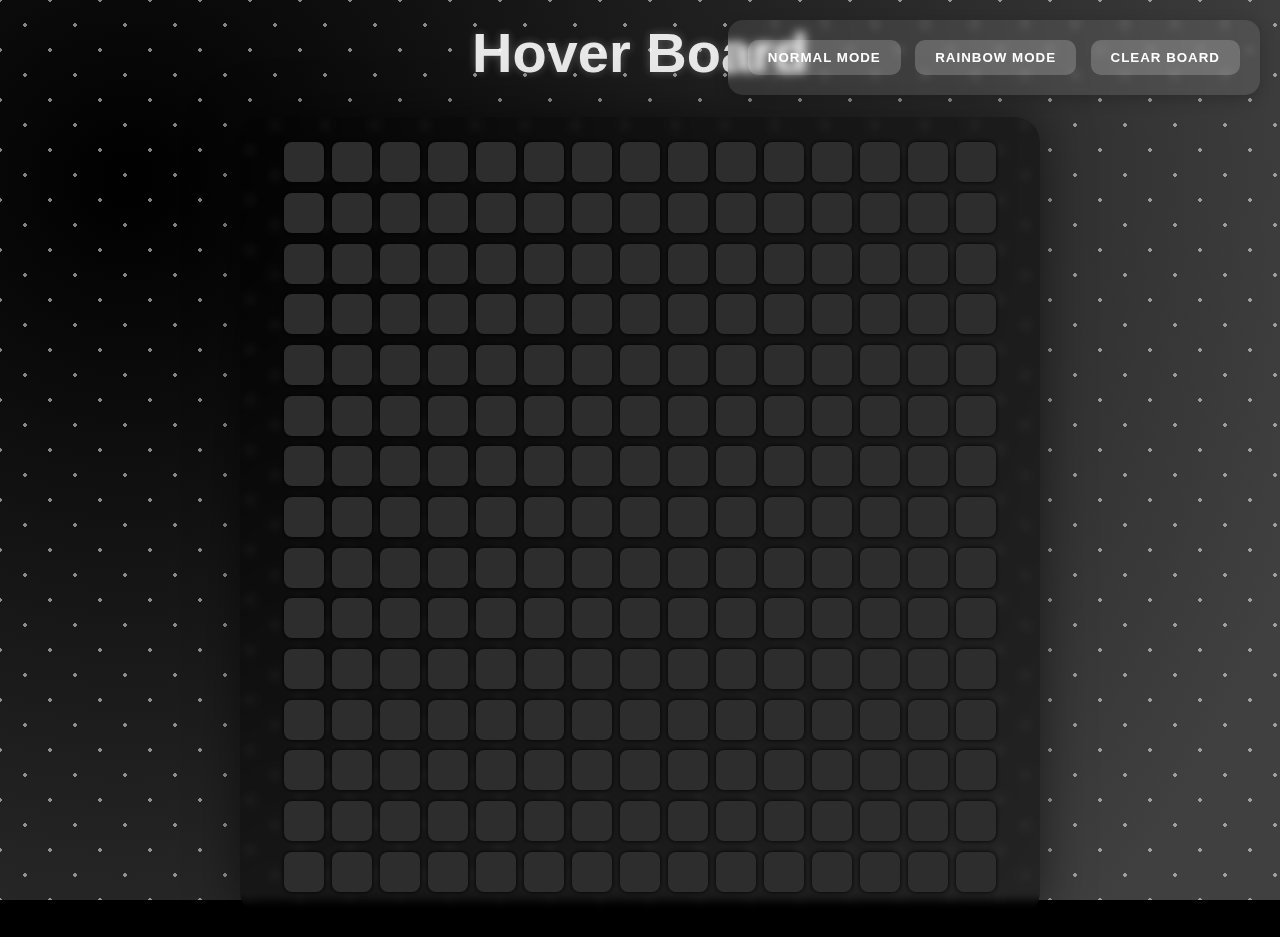
<file: HTML CSS Projects/Hoverboard/index.html>
<!DOCTYPE html>
<html lang="en">
<head>
    <meta charset="UTF-8">
    <meta name="viewport" content="width=device-width, initial-scale=1.0">
    <link rel="stylesheet" href="style.css" />
    <title>HoverBoard</title>
</head>
<body>
    <div class="background-animation"></div>
    <div class="background-particles"></div>
    <div class="main-wrapper">
        <div class="controls">
            <button class="control-btn" id="normalMode">Normal Mode</button>
            <button class="control-btn" id="rainbowMode">Rainbow Mode</button>
            <button class="control-btn" id="clearBoard">Clear Board</button>
        </div>
        <h1 class="title">Hover Board</h1>
        <div class="container" id="container"></div>
    </div>
    <script src="app.js"></script>
</body>
</html>
</file>
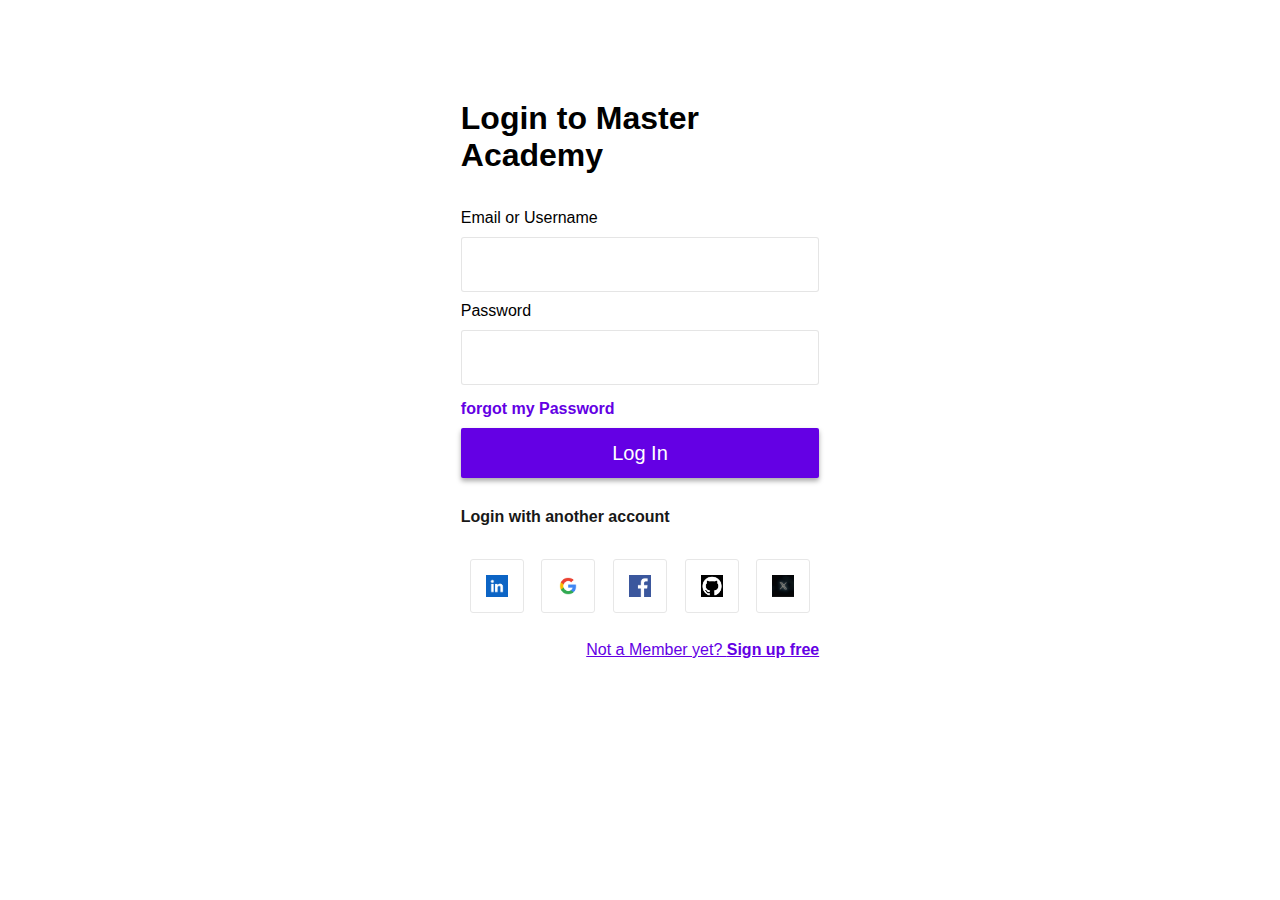
<file: HTML CSS Projects/Master academy Login page/index.html>
<!DOCTYPE html>
<html lang="en">
<head>
    <meta charset="UTF-8">
    <meta name="viewport" content="width=device-width, initial-scale=1.0">
    <title>Master Academy Login Page Clone</title>
    <link rel="stylesheet" href="style.css">
</head>
<body>
    <div class="container">
        <div class="header">
            <h1>Login to Master Academy</h1>
        </div>
        <form action="">
            <label for="">Email or Username</label>
            <input type="text" name="" id="">
            <label for="">Password</label>
            <input type="Password" name="" id="">
            <a href="#">forgot my Password </a>
            <input type="submit" value="Log In">
        </form>
        <div class="footer">
            <h3>Login with another account</h3>
            <div class="images">
                <img src="images1.png" alt="">
                <img src="images2.png" alt="">
                <img src="images3.png" alt="">
                <img src="images4.png" alt="">
                <img src="images5.png" alt="">
            </div>
            <a href="#">Not a Member yet? <strong>Sign up free</strong></a>
        </div>
    </div> 
</body>
</html>
</file>
<file: HTML CSS Projects/Hoverboard/style.css>
* {
    box-sizing: border-box;
    margin: 0;
    padding: 0;
}

body {
    margin: 0;
    font-family: 'Arial', sans-serif;
    min-height: 100vh;
    background: #000;
    position: relative;
    overflow: hidden;
    display: flex;
    flex-direction: column;
    align-items: center;
    justify-content: center;
}

.background-animation {
    position: fixed;
    top: 0;
    left: 0;
    width: 100%;
    height: 100%;
    z-index: -1;
    background: 
        radial-gradient(circle at 10% 20%, rgb(0, 0, 0) 0%, rgb(64, 64, 64) 90.2%);
    animation: backgroundMove 20s ease infinite;
}

.background-particles {
    position: fixed;
    top: 0;
    left: 0;
    width: 100%;
    height: 100%;
    z-index: -1;
    opacity: 0.5;
    background-image: 
        radial-gradient(white 2px, transparent 2px),
        radial-gradient(white 2px, transparent 2px);
    background-size: 50px 50px;
    background-position: 0 0, 25px 25px;
    animation: particleFloat 0s linear infinite;
}

@keyframes backgroundMove {
    0%, 100% { background-position: 0% 50%; }
    50% { background-position: 100% 50%; }
}

@keyframes particleFloat {
    0% { transform: translateY(0); }
    100% { transform: translateY(-1000px); }
}

.main-wrapper {
    width: 100%;
    display: flex;
    flex-direction: column;
    align-items: center;
    justify-content: center;
    padding: 20px;
    min-height: 100vh;
}

.controls {
    position: fixed;
    top: 20px;
    right: 20px;
    background: rgba(255, 255, 255, 0.1);
    padding: 15px;
    border-radius: 15px;
    backdrop-filter: blur(5px);
    box-shadow: 0 4px 15px rgba(0, 0, 0, 0.2);
    z-index: 1000;
}

.control-btn {
    background: rgba(255, 255, 255, 0.2);
    border: none;
    color: white;
    padding: 10px 20px;
    margin: 5px;
    border-radius: 10px;
    cursor: pointer;
    transition: all 0.3s ease;
    font-weight: bold;
    text-transform: uppercase;
    letter-spacing: 1px;
}

.control-btn:hover {
    background: rgba(255, 255, 255, 0.3);
    transform: scale(1.05);
    box-shadow: 0 0 15px rgba(255, 255, 255, 0.3);
}

.title {
    color: #fff;
    text-align: center;
    margin-bottom: 2rem;
    font-size: 3.5rem;
    text-shadow: 0 0 10px rgba(255, 255, 255, 0.3);
    opacity: 0.9;
    animation: glow 2s ease-in-out infinite alternate;
}

@keyframes glow {
    from {
        text-shadow: 0 0 10px #fff, 0 0 20px #fff, 0 0 30px #e60073;
    }
    to {
        text-shadow: 0 0 20px #fff, 0 0 30px #ff4da6, 0 0 40px #ff4da6;
    }
}

.container {
    width: 800px;
    height: 800px;
    display: flex;
    align-items: center;
    justify-content: center;
    flex-wrap: wrap;
    padding: 20px;
    border-radius: 25px;
    background: rgba(0, 0, 0, 0.4);
    box-shadow: 0 0 50px rgba(0, 0, 0, 0.5);
    transition: transform 0.3s ease;
    backdrop-filter: blur(5px);
    margin: 0 auto;
}

.container:hover {
    transform: scale(1.02);
}

.square {
    background-color: #2d2d2d;
    box-shadow: 0 0 4px #000;
    height: 40px;
    width: 40px;
    margin: 4px;
    transition: all 0.3s ease;
    border-radius: 8px;
    cursor: pointer;
    position: relative;
    overflow: hidden;
}

.square:hover {
    transform: scale(1.2) rotate(5deg);
    transition-duration: 0.2s;
    z-index: 2;
}

.ripple {
    position: absolute;
    background: rgba(255, 255, 255, 0.7);
    width: 100%;
    height: 100%;
    border-radius: 50%;
    transform: scale(0);
    animation: ripple 0.6s linear;
    pointer-events: none;
}

@keyframes ripple {
    to {
        transform: scale(4);
        opacity: 0;
    }
}

.mode-rainbow .square:hover {
    animation: rainbow 2s linear infinite;
}

@keyframes rainbow {
    0% { background: #ff0000; }
    17% { background: #ff8000; }
    33% { background: #ffff00; }
    50% { background: #00ff00; }
    67% { background: #0000ff; }
    83% { background: #8000ff; }
    100% { background: #ff0000; }
}

@media (max-width: 900px) {
    .container {
        width: 95%;
        height: auto;
        aspect-ratio: 1;
    }
    
    .square {
        height: 30px;
        width: 30px;
        margin: 3px;
    }
    
    .title {
        font-size: 2.5rem;
    }
}
</file>
<file: HTML CSS Projects/Master academy Login page/style.css>
*{
    margin:0;
    padding:0;
    box-sizing:border-box;
}

:root{
    --main-color:#6400e4;
    --box-shadow:0px 3px 5px 0px rgba(0,0,0,0.34);
    --hover-shadow:0px 4px 4px 0px rgba(3,3,3,0.561);
    --nav-shadow:0px 0px 10px 0px rgba(0,0,0,0.100);
    --light-black:#141c3a;
}

body{
    font-family:"Nunito", sans-serif;
}

.container{
    width:28%;
    margin:100px auto;
}

form{
    display:flex;
    flex-direction: column;
    margin: 30px 0;
}

form label{
    margin:5px 0;
}

form input[type="text"],input[type="Password"]{
    height:55px;
    margin:5px 0;
    border:0.5px solid #b8b8b85d;
    border-radius:3px;
    padding:0 15px;
    font-size:20px;
    font-family:"Nunito", sans-serif;
}

form a{
    margin:10px 0;
    text-decoration:none;
    color:var(--main-color);
    font-weight:bold;
}

form input[type="submit"]{
    height:50px;
    background:var(--main-color);
    font-size:20px;
    font-family:"Nunito", sans-serif;
    border:none;
    border-radius: 2px;
    color: white;
    box-shadow: var(--box-shadow);
    cursor:pointer;
}

form input[type="submit"]:hover{
    box-shadow:var(--hover-shadow);
    transform: translateY(-3px);
}

.footer h3{
    font-size:16px;
    opacity:0.9;
}

.footer .images{
    display: flex;
    height: 10vh;
    align-items: center;
    justify-content: space-around;
    margin-top: 15px;  
}

.footer .images img{
    width:15%;
    border:1px solid #e7e7e7;
    padding: 15px;
    border-radius: 3px;
    transition: 0.3s ease;
}

.footer .images img:hover{
    box-shadow: var(--hover-shadow);
    cursor: pointer;
}

.footer a{
    float: right;
    color: var(--main-color);
    margin:10px 0;
}
</file>
